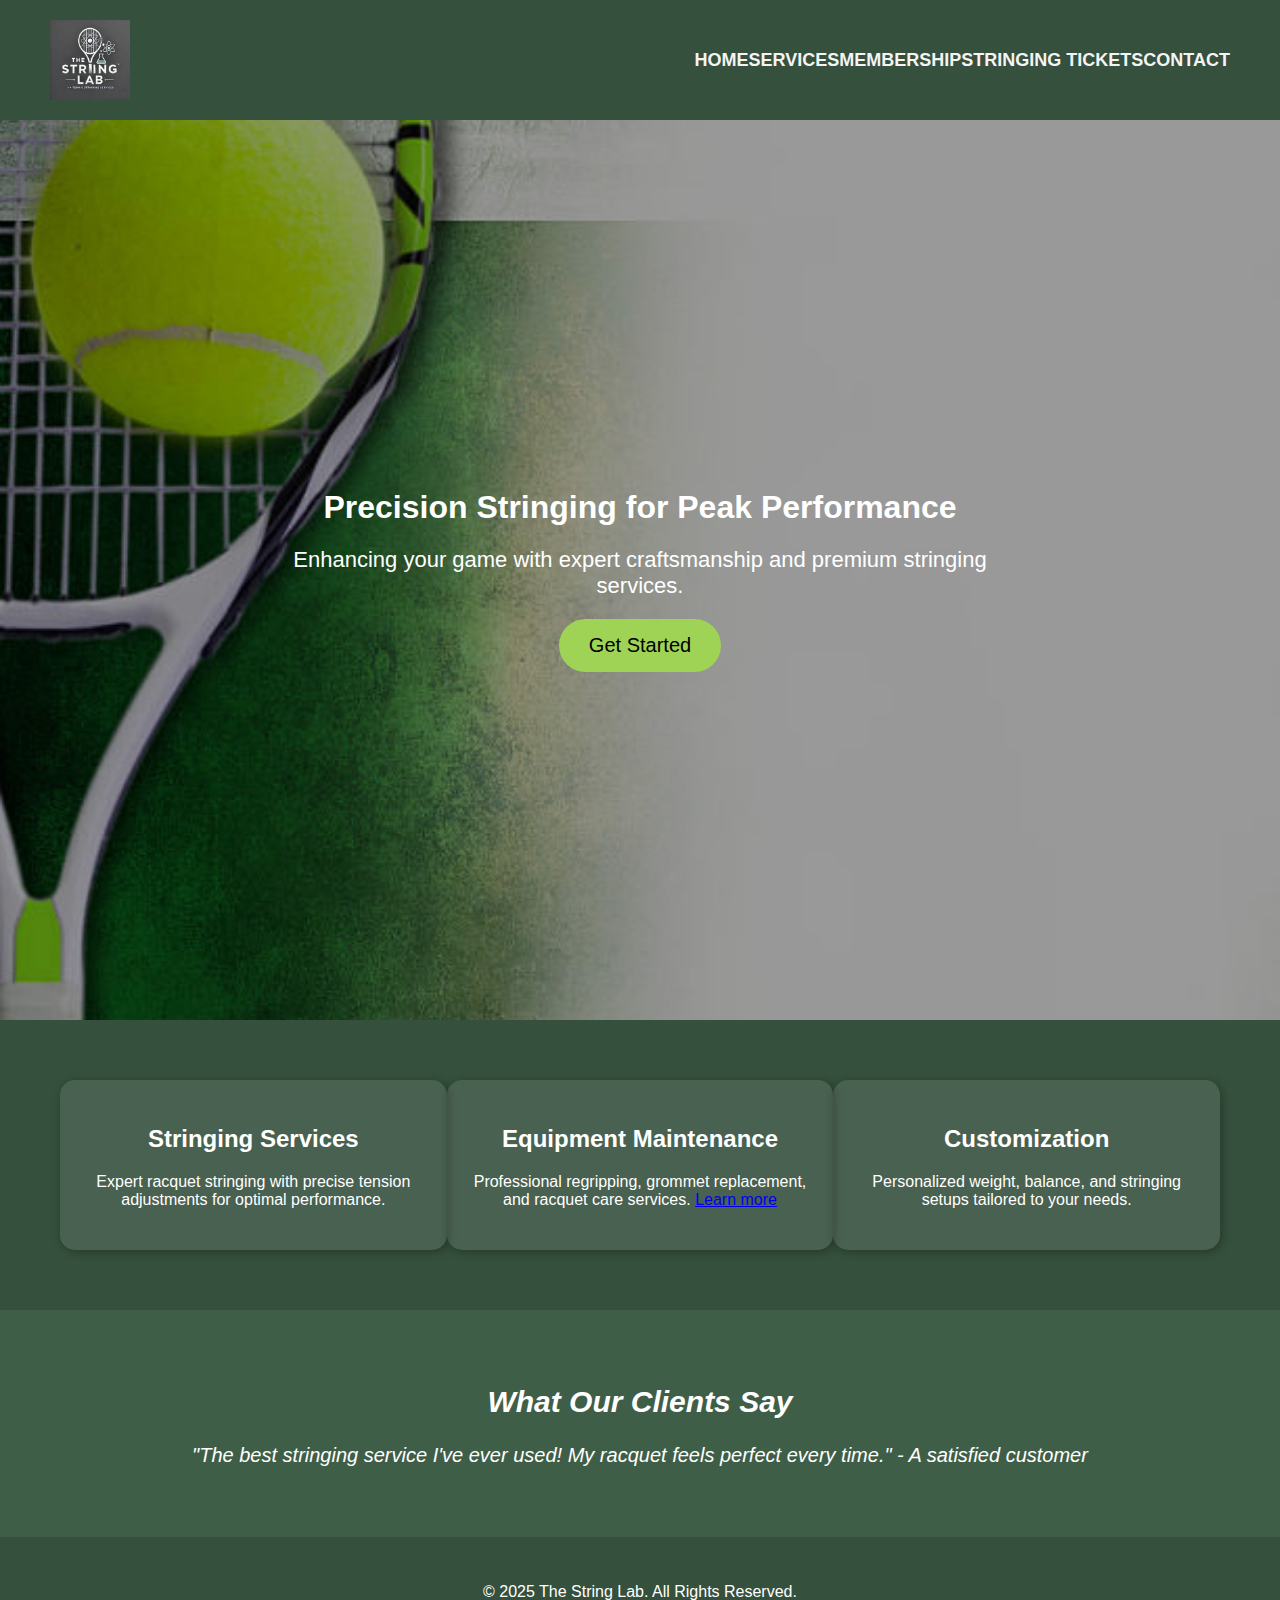
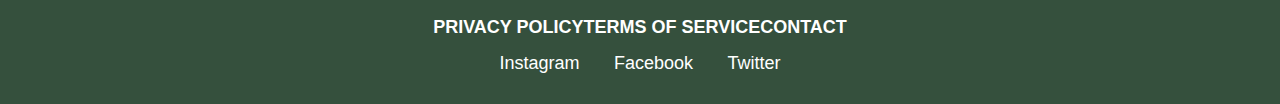
<file: index.html>
<!DOCTYPE html>
<html lang="en">
<head>
    <meta charset="UTF-8">
    <meta name="viewport" content="width=device-width, initial-scale=1.0">
    <title>The String Lab | Precision Stringing</title>
    <link rel="stylesheet" href="thestringlabstyles.css">
</head>
<body>
    <header>
        <div class="logo-container">
            <img src="the_string_lab_logo.jpg" alt="The String Lab Logo" class="logo-image">
        </div>
        <nav>
            <ul>
                <li><a href="#">Home</a></li>
                <li><a href="#">Services</a></li>
                <li><a href="#">Membership</a></li>
                <li><a href="#">Stringing Tickets</a></li>
                <li><a href="#">Contact</a></li>
            </ul>
        </nav>
    </header>
    
    <section class="hero">
        <div class="hero-content">
            <h1>Precision Stringing for Peak Performance</h1>
            <p>Enhancing your game with expert craftsmanship and premium stringing services.</p>
            <a href="#" class="cta-button">Get Started</a>
        </div>
    </section>
    
    <section class="features">
        <div class="feature-box">
            <h2>Stringing Services</h2>
            <p>Expert racquet stringing with precise tension adjustments for optimal performance.</p>
        </div>
        <div class="feature-box">
            <h2>Equipment Maintenance</h2>
            <p>Professional regripping, grommet replacement, and racquet care services. <a href="https://www.racquettech.com/stringing/index.php" target="_blank">Learn more</a></p>
        </div>
        <div class="feature-box">
            <h2>Customization</h2>
            <p>Personalized weight, balance, and stringing setups tailored to your needs.</p>
        </div>
    </section>
    
    <section class="testimonials">
        <h2>What Our Clients Say</h2>
        <p>"The best stringing service I've ever used! My racquet feels perfect every time." - A satisfied customer</p>
    </section>
    
    <footer>
        <div class="footer-content">
            <p>&copy; 2025 The String Lab. All Rights Reserved.</p>
            <nav>
                <ul>
                    <li><a href="#">Privacy Policy</a></li>
                    <li><a href="#">Terms of Service</a></li>
                    <li><a href="#">Contact</a></li>
                </ul>
            </nav>
            <div class="social-media">
                <a href="#">Instagram</a>
                <a href="#">Facebook</a>
                <a href="#">Twitter</a>
            </div>
        </div>
    </footer>
</body>
</html>
</file>
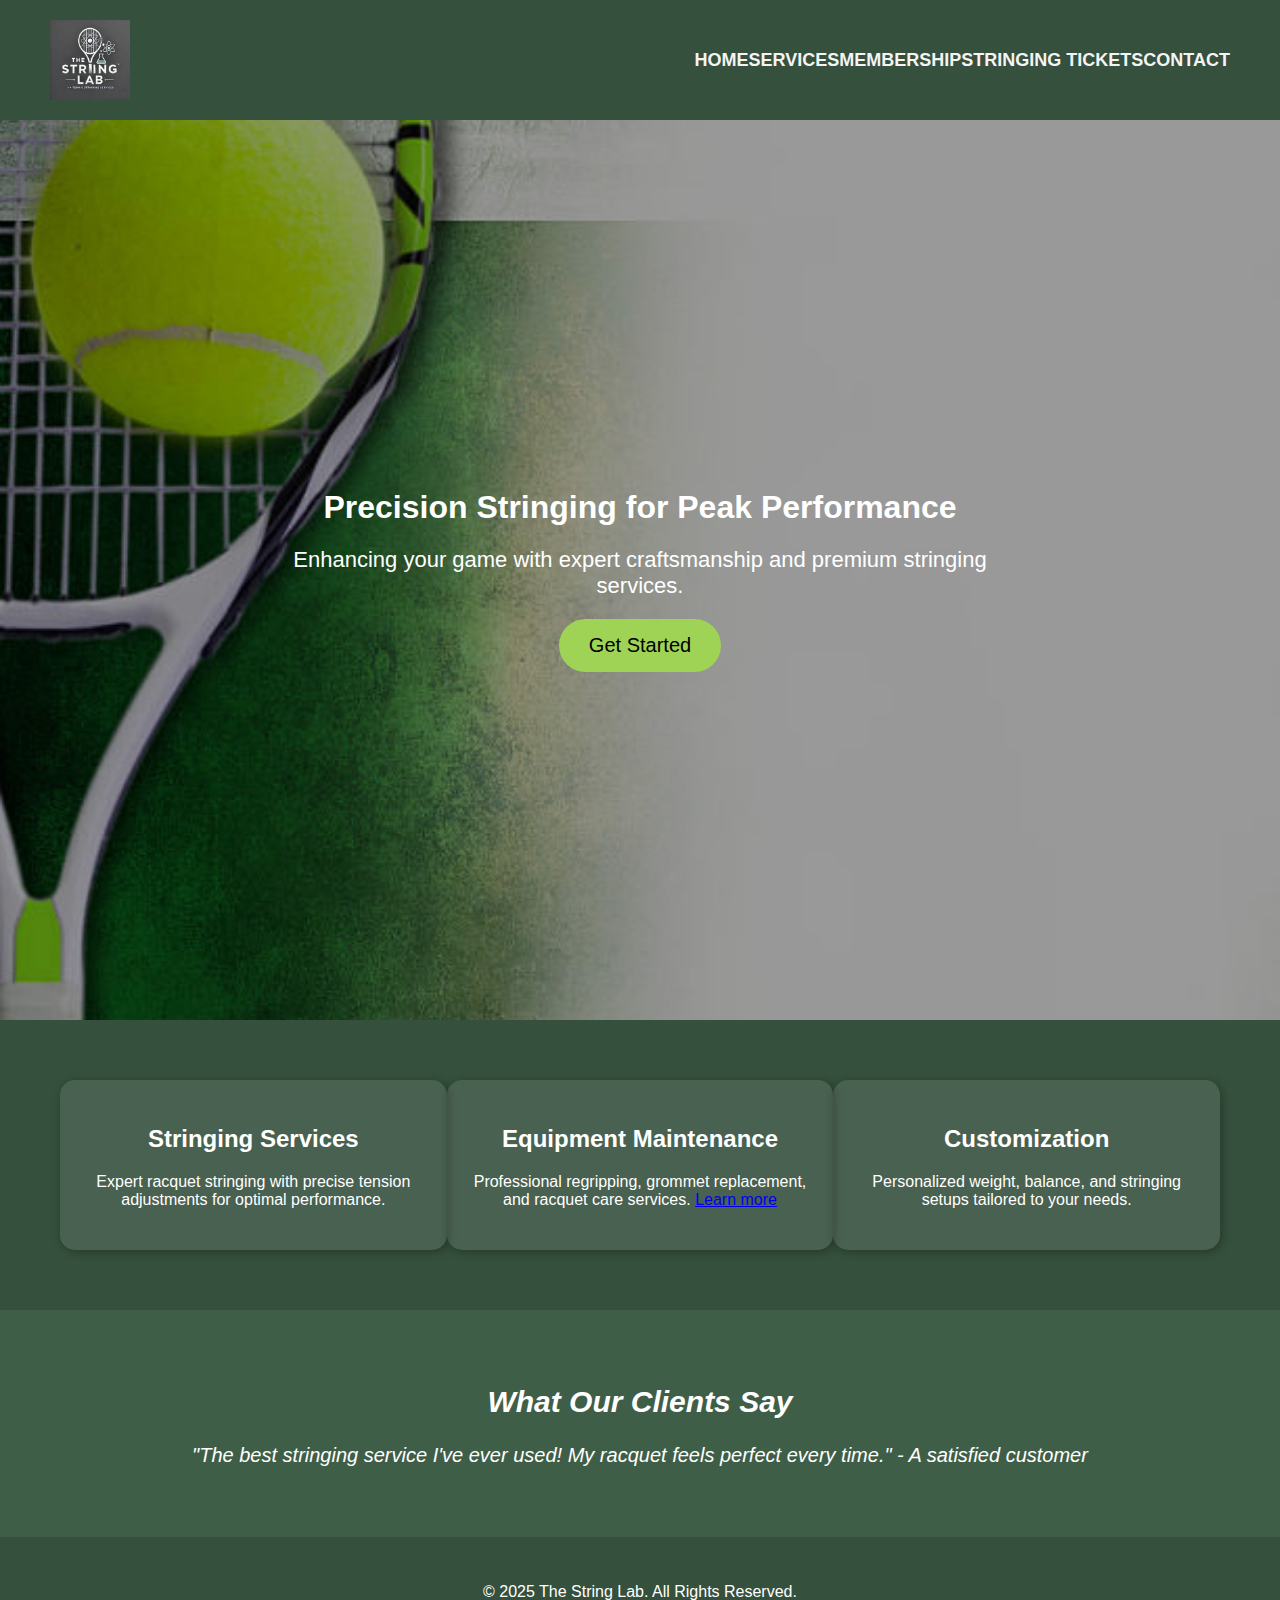
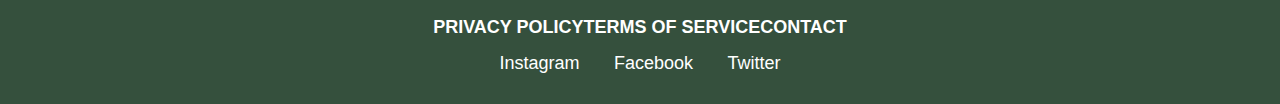
<file: thestringlab/index.html>
<!DOCTYPE html>
<html lang="en">
<head>
    <meta charset="UTF-8">
    <meta name="viewport" content="width=device-width, initial-scale=1.0">
    <title>The String Lab | Precision Stringing</title>
    <link rel="stylesheet" href="css/thestringlabstyles.css">
</head>
<body>
    <header>
        <div class="logo-container">
            <img src="media/the_string_lab_logo.jpg" alt="The String Lab Logo" class="logo-image">
        </div>
        <nav>
            <ul>
                <li><a href="#">Home</a></li>
                <li><a href="#">Services</a></li>
                <li><a href="#">Membership</a></li>
                <li><a href="#">Stringing Tickets</a></li>
                <li><a href="#">Contact</a></li>
            </ul>
        </nav>
    </header>
    
    <section class="hero">
        <div class="hero-content">
            <h1>Precision Stringing for Peak Performance</h1>
            <p>Enhancing your game with expert craftsmanship and premium stringing services.</p>
            <a href="#" class="cta-button">Get Started</a>
        </div>
    </section>
    
    <section class="features">
        <div class="feature-box">
            <h2>Stringing Services</h2>
            <p>Expert racquet stringing with precise tension adjustments for optimal performance.</p>
        </div>
        <div class="feature-box">
            <h2>Equipment Maintenance</h2>
            <p>Professional regripping, grommet replacement, and racquet care services. <a href="https://www.racquettech.com/stringing/index.php" target="_blank">Learn more</a></p>
        </div>
        <div class="feature-box">
            <h2>Customization</h2>
            <p>Personalized weight, balance, and stringing setups tailored to your needs.</p>
        </div>
    </section>
    
    <section class="testimonials">
        <h2>What Our Clients Say</h2>
        <p>"The best stringing service I've ever used! My racquet feels perfect every time." - A satisfied customer</p>
    </section>
    
    <footer>
        <div class="footer-content">
            <p>&copy; 2025 The String Lab. All Rights Reserved.</p>
            <nav>
                <ul>
                    <li><a href="#">Privacy Policy</a></li>
                    <li><a href="#">Terms of Service</a></li>
                    <li><a href="#">Contact</a></li>
                </ul>
            </nav>
            <div class="social-media">
                <a href="#">Instagram</a>
                <a href="#">Facebook</a>
                <a href="#">Twitter</a>
            </div>
        </div>
    </footer>
</body>
</html>
</file>
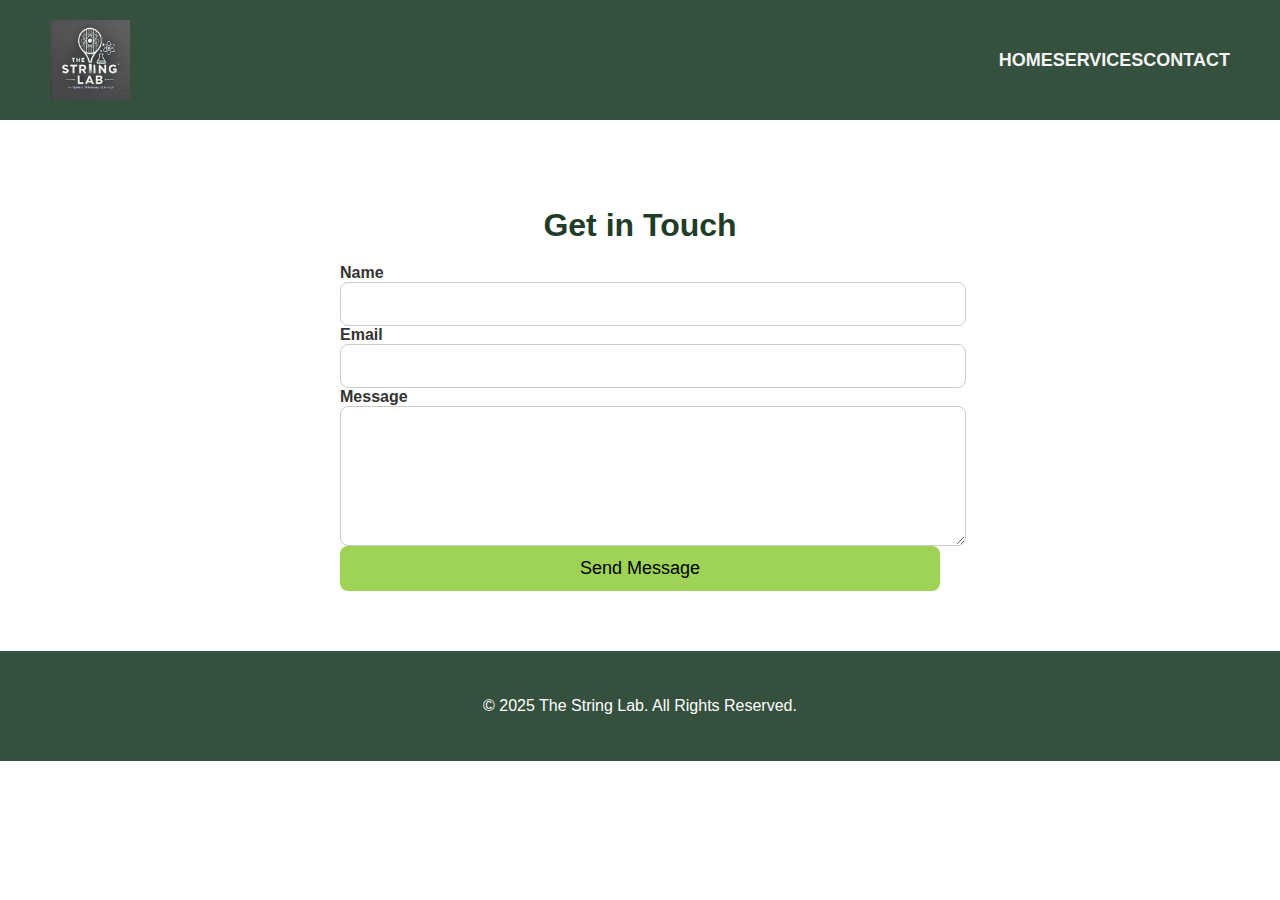
<file: thestringlab/contact.html>
<!DOCTYPE html>
<html lang="en">
<head>
    <meta charset="UTF-8">
    <meta name="viewport" content="width=device-width, initial-scale=1.0">
    <title>Contact | The String Lab</title>
    <link rel="stylesheet" href="css/thestringlabstyles.css">
</head>
<body>
    <header>
        <div class="logo-container">
            <img src="media/the_string_lab_logo.jpg" alt="The String Lab Logo" class="logo-image">
        </div>
        <nav>
            <ul>
                <li><a href="index.html">Home</a></li>
                <li><a href="services.html">Services</a></li>
                <li><a href="contact.html">Contact</a></li>
            </ul>
        </nav>
    </header>

    <section class="contact-form-section">
        <h2 class="contact-form-title">Get in Touch</h2>
        <form class="contact-form">
            <label for="name">Name</label>
            <input type="text" id="name" name="name" required>

            <label for="email">Email</label>
            <input type="email" id="email" name="email" required>

            <label for="message">Message</label>
            <textarea id="message" name="message" rows="6" required></textarea>

            <button type="submit">Send Message</button>
        </form>
    </section>

    <footer>
        <div class="footer-content">
            <p>&copy; 2025 The String Lab. All Rights Reserved.</p>
        </div>
    </footer>
</body>
</html>
</file>
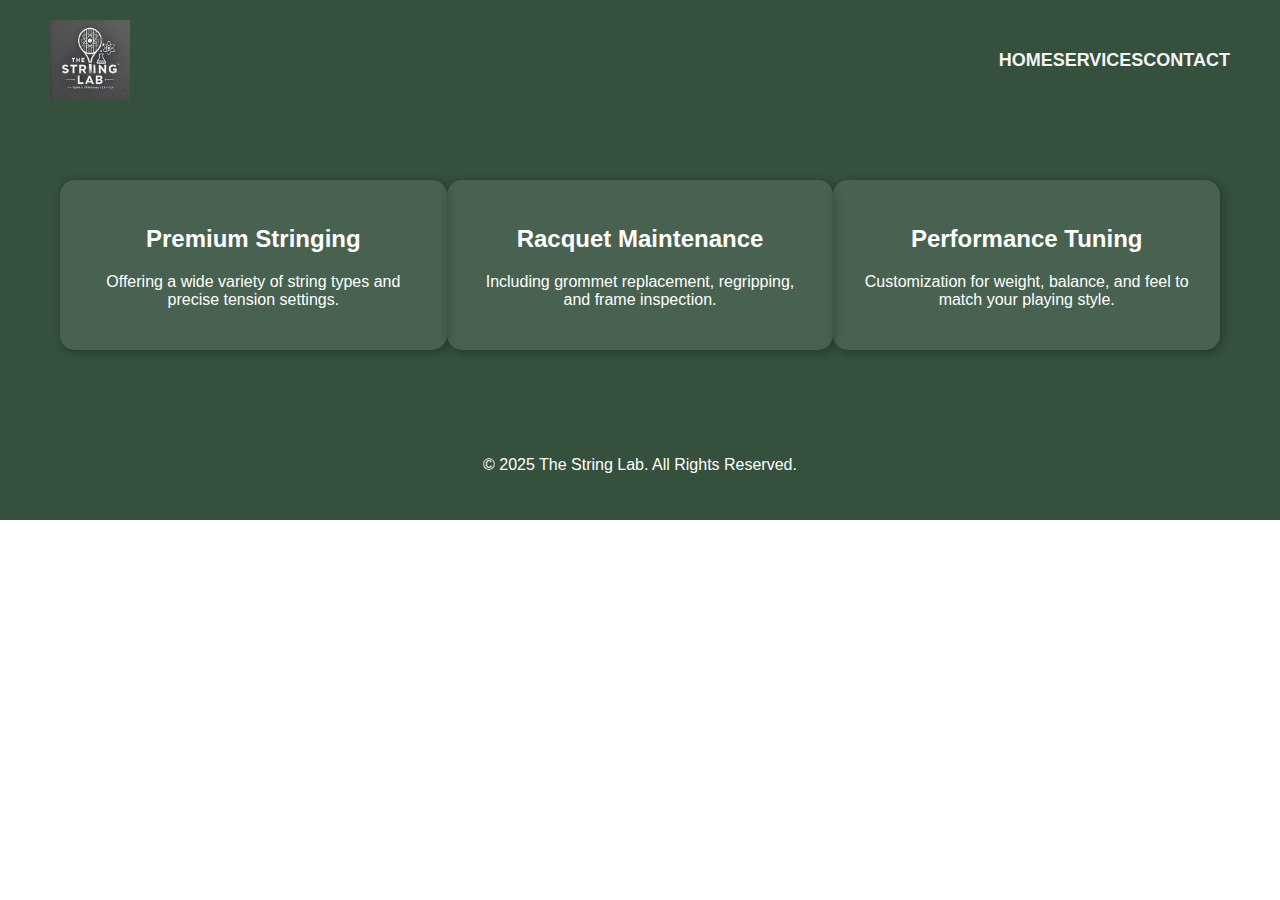
<file: thestringlab/services.html>
<!DOCTYPE html>
<html lang="en">
<head>
    <meta charset="UTF-8">
    <meta name="viewport" content="width=device-width, initial-scale=1.0">
    <title>Services | The String Lab</title>
    <link rel="stylesheet" href="css/thestringlabstyles.css">
</head>
<body>
    <header>
        <div class="logo-container">
            <img src="media/the_string_lab_logo.jpg" alt="The String Lab Logo" class="logo-image">
        </div>
        <nav>
            <ul>
                <li><a href="index.html">Home</a></li>
                <li><a href="services.html">Services</a></li>
                <li><a href="contact.html">Contact</a></li>
            </ul>
        </nav>
    </header>

    <section class="features">
        <div class="feature-box">
            <h2>Premium Stringing</h2>
            <p>Offering a wide variety of string types and precise tension settings.</p>
        </div>
        <div class="feature-box">
            <h2>Racquet Maintenance</h2>
            <p>Including grommet replacement, regripping, and frame inspection.</p>
        </div>
        <div class="feature-box">
            <h2>Performance Tuning</h2>
            <p>Customization for weight, balance, and feel to match your playing style.</p>
        </div>
    </section>

    <footer>
        <div class="footer-content">
            <p>&copy; 2025 The String Lab. All Rights Reserved.</p>
        </div>
    </footer>
</body>
</html>
</file>
<file: thestringlabstyles.css>
/* General Styles */
body {
    font-family: 'Poppins', sans-serif;
    margin: 0;
    padding: 0;
    color: #333;
}

/* Header */
header {
    display: flex;
    justify-content: space-between;
    align-items: center;
    background-color: rgba(31, 61, 40, 0.9);
    padding: 20px 50px;
}

.logo-container {
    display: flex;
    align-items: center;
}

.logo-container img {
    height: 80px;
}

nav ul {
    list-style: none;
    margin: 0;
    padding: 0;
    display: flex;
}

nav ul li a {
    text-decoration: none;
    color: #f4f4f4;
    font-size: 18px;
    text-transform: uppercase;
    font-weight: bold;
    transition: color 0.3s ease-in-out;
}

nav ul li a:hover {
    color: #9fd356;
}

nav ul li a:active {
    color: #ffcc29;
}

/* Hero Section */
.hero {
    display: flex;
    flex-direction: column;
    justify-content: center;
    align-items: center;
    text-align: center;
    height: 100vh;
    color: white;
    background: url('a_modern,_sleek_tennis-themed_background_featuring.jpg') no-repeat center center/cover;
    position: relative;
}

.hero::before {
    content: "";
    position: absolute;
    top: 0; left: 0;
    width: 100%;
    height: 100%;
    background-color: rgba(0, 0, 0, 0.4);
    z-index: 1;
}

.hero-content {
    position: relative;
    z-index: 2;
}

h1.hero {
    font-size: 50px;
    font-weight: bold;
    text-shadow: 2px 2px 10px rgba(0,0,0,0.5);
}

.hero p {
    font-size: 22px;
    max-width: 700px;
    margin: 20px auto;
}

.cta-button {
    display: inline-block;
    background-color: #9fd356;
    color: black;
    padding: 15px 30px;
    font-size: 20px;
    text-decoration: none;
    border-radius: 30px;
    transition: all 0.3s ease-in-out;
}

.cta-button:hover {
    background-color: #86c23f;
}

.cta-button:active {
    background-color: #6ca42e;
}

/* Features Section */
.features {
    display: flex;
    justify-content: space-around;
    padding: 60px;
    background-color: rgba(31, 61, 40, 0.9);
    color: white;
}

.feature-box {
    flex: 1;
    text-align: center;
    padding: 25px;
    background-color: rgba(255, 255, 255, 0.1);
    border-radius: 15px;
    box-shadow: 2px 2px 10px rgba(0,0,0,0.3);
}

/* Testimonials */
.testimonials {
    text-align: center;
    padding: 50px;
    background-color: rgba(42, 77, 52, 0.9);
    color: white;
    font-style: italic;
    font-size: 20px;
}

/* Footer */
footer {
    text-align: center;
    padding: 30px;
    background-color: rgba(31, 61, 40, 0.9);
    color: white;
}

.footer-content nav ul {
    display: flex;
    justify-content: center;
}

.footer-content nav ul li a {
    text-decoration: none;
    color: white;
    transition: color 0.3s ease-in-out;
}

.footer-content nav ul li a:hover {
    color: #9fd356;
}

/* Social Media */
.social-media {
    margin-top: 15px;
}

.social-media a {
    color: white;
    margin: 0 15px;
    font-size: 18px;
    text-decoration: none;
    transition: color 0.3s;
}

.social-media a:hover {
    color: #9fd356;
}

/* Contact Form Section */
.contact-form-section {
    padding: 60px 30px;
    background-color: rgba(255, 255, 255, 0.85);
    text-align: center;
}

.contact-form-title {
    font-size: 32px;
    margin-bottom: 20px;
    color: #1f3d28;
}

.contact-form {
    max-width: 600px;
    margin: 0 auto;
    display: flex;
    flex-direction: column;
    text-align: left;
}

.contact-form label {
    font-weight: bold;
}

.contact-form input,
.contact-form textarea {
    padding: 12px;
    border: 1px solid #ccc;
    border-radius: 8px;
    font-size: 16px;
    width: 100%;
}

.contact-form button {
    padding: 12px;
    background-color: #9fd356;
    border: none;
    border-radius: 8px;
    font-size: 18px;
    cursor: pointer;
    transition: background-color 0.3s;
}

.contact-form button:hover {
    background-color: #86c23f;
}
</file>
<file: thestringlab/css/thestringlabstyles.css>
/* General Styles */
body {
    font-family: 'Poppins', sans-serif;
    margin: 0;
    padding: 0;
    color: #333;
}

/* Header */
header {
    display: flex;
    justify-content: space-between;
    align-items: center;
    background-color: rgba(31, 61, 40, 0.9);
    padding: 20px 50px;
}

.logo-container {
    display: flex;
    align-items: center;
}

.logo-container img {
    height: 80px;
}

nav ul {
    list-style: none;
    margin: 0;
    padding: 0;
    display: flex;
}

nav ul li a {
    text-decoration: none;
    color: #f4f4f4;
    font-size: 18px;
    text-transform: uppercase;
    font-weight: bold;
    transition: color 0.3s ease-in-out;
}

nav ul li a:hover {
    color: #9fd356;
}

nav ul li a:active {
    color: #ffcc29;
}

/* Hero Section */
.hero {
    display: flex;
    flex-direction: column;
    justify-content: center;
    align-items: center;
    text-align: center;
    height: 100vh;
    color: white;
    background: url('../media/a_modern,_sleek_tennis-themed_background_featuring.jpg') no-repeat center center/cover;
    position: relative;
}

.hero::before {
    content: "";
    position: absolute;
    top: 0; left: 0;
    width: 100%;
    height: 100%;
    background-color: rgba(0, 0, 0, 0.4);
    z-index: 1;
}

.hero-content {
    position: relative;
    z-index: 2;
}

h1.hero {
    font-size: 50px;
    font-weight: bold;
    text-shadow: 2px 2px 10px rgba(0,0,0,0.5);
}

.hero p {
    font-size: 22px;
    max-width: 700px;
    margin: 20px auto;
}

.cta-button {
    display: inline-block;
    background-color: #9fd356;
    color: black;
    padding: 15px 30px;
    font-size: 20px;
    text-decoration: none;
    border-radius: 30px;
    transition: all 0.3s ease-in-out;
}

.cta-button:hover {
    background-color: #86c23f;
}

.cta-button:active {
    background-color: #6ca42e;
}

/* Features Section */
.features {
    display: flex;
    justify-content: space-around;
    padding: 60px;
    background-color: rgba(31, 61, 40, 0.9);
    color: white;
}

.feature-box {
    flex: 1;
    text-align: center;
    padding: 25px;
    background-color: rgba(255, 255, 255, 0.1);
    border-radius: 15px;
    box-shadow: 2px 2px 10px rgba(0,0,0,0.3);
}

/* Testimonials */
.testimonials {
    text-align: center;
    padding: 50px;
    background-color: rgba(42, 77, 52, 0.9);
    color: white;
    font-style: italic;
    font-size: 20px;
}

/* Footer */
footer {
    text-align: center;
    padding: 30px;
    background-color: rgba(31, 61, 40, 0.9);
    color: white;
}

.footer-content nav ul {
    display: flex;
    justify-content: center;
}

.footer-content nav ul li a {
    text-decoration: none;
    color: white;
    transition: color 0.3s ease-in-out;
}

.footer-content nav ul li a:hover {
    color: #9fd356;
}

/* Social Media */
.social-media {
    margin-top: 15px;
}

.social-media a {
    color: white;
    margin: 0 15px;
    font-size: 18px;
    text-decoration: none;
    transition: color 0.3s;
}

.social-media a:hover {
    color: #9fd356;
}

/* Contact Form Section */
.contact-form-section {
    padding: 60px 30px;
    background-color: rgba(255, 255, 255, 0.85);
    text-align: center;
}

.contact-form-title {
    font-size: 32px;
    margin-bottom: 20px;
    color: #1f3d28;
}

.contact-form {
    max-width: 600px;
    margin: 0 auto;
    display: flex;
    flex-direction: column;
    text-align: left;
}

.contact-form label {
    font-weight: bold;
}

.contact-form input,
.contact-form textarea {
    padding: 12px;
    border: 1px solid #ccc;
    border-radius: 8px;
    font-size: 16px;
    width: 100%;
}

.contact-form button {
    padding: 12px;
    background-color: #9fd356;
    border: none;
    border-radius: 8px;
    font-size: 18px;
    cursor: pointer;
    transition: background-color 0.3s;
}

.contact-form button:hover {
    background-color: #86c23f;
}
</file>
